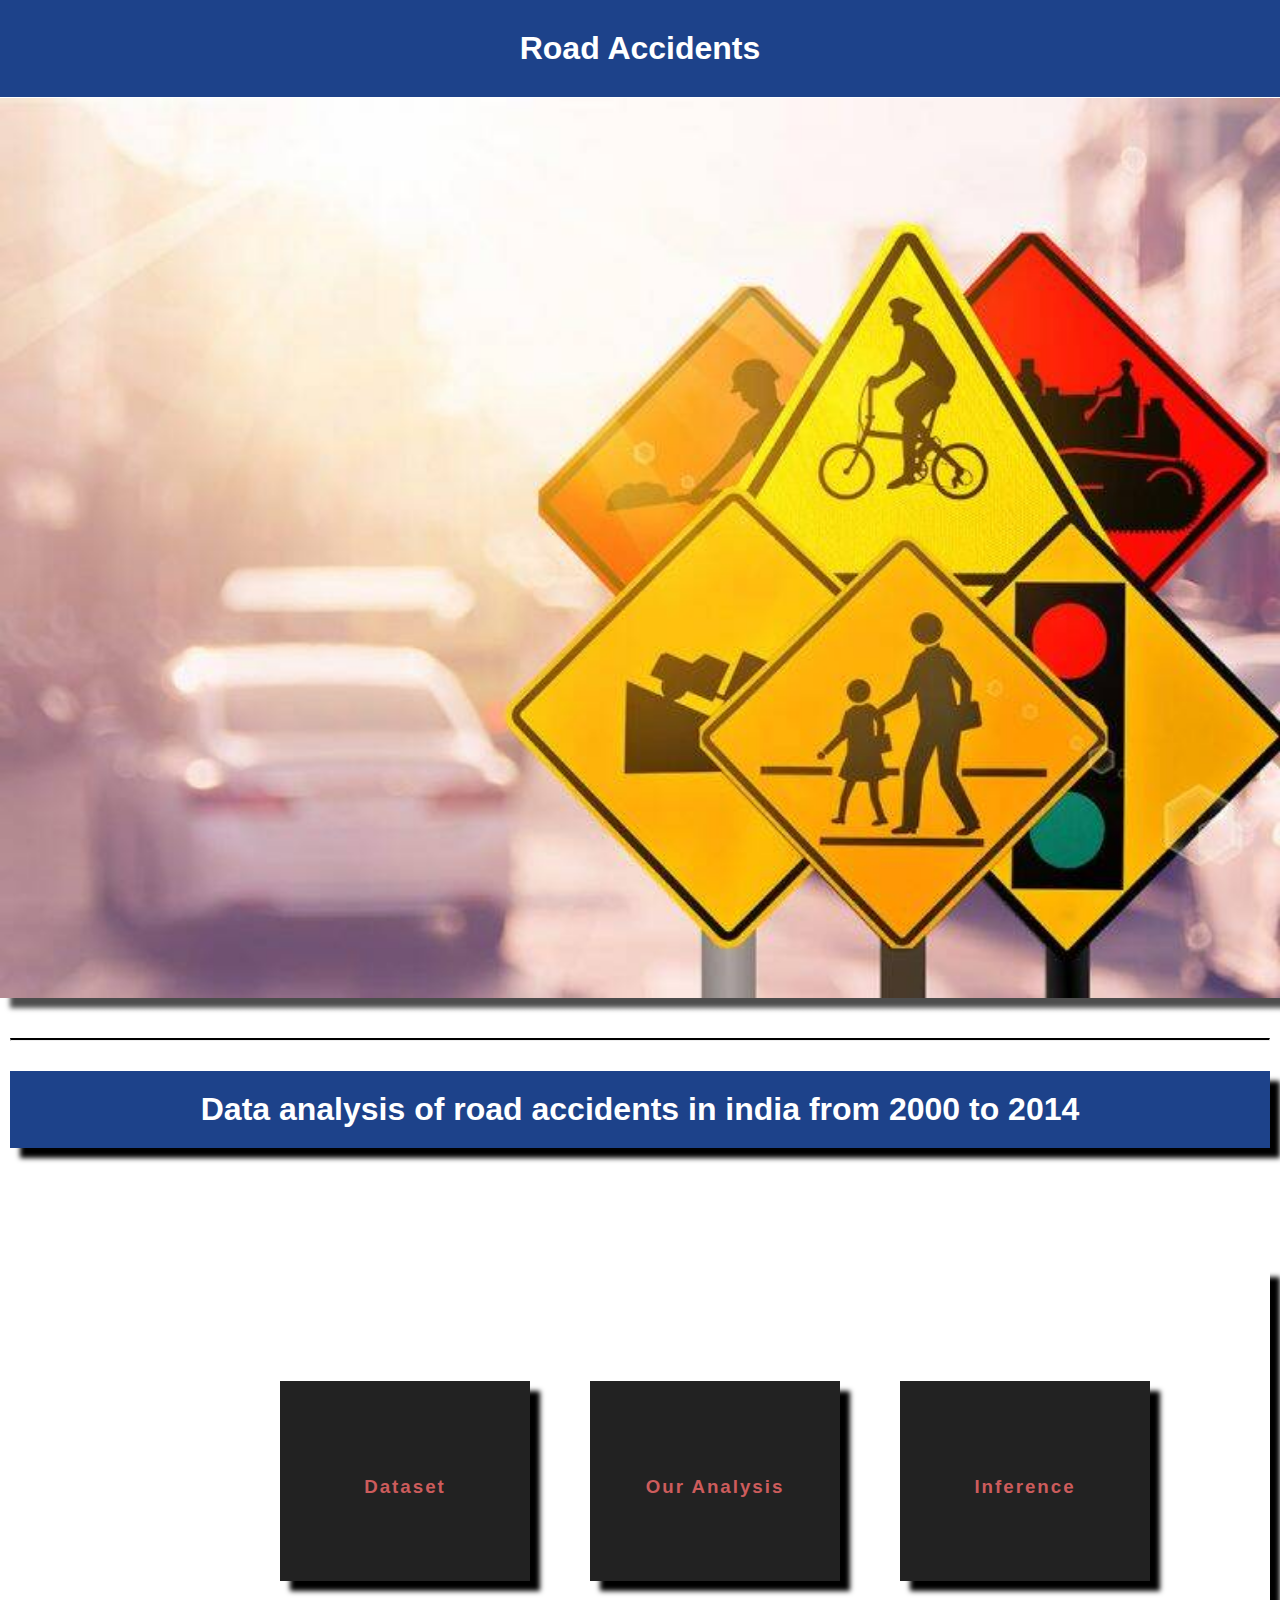
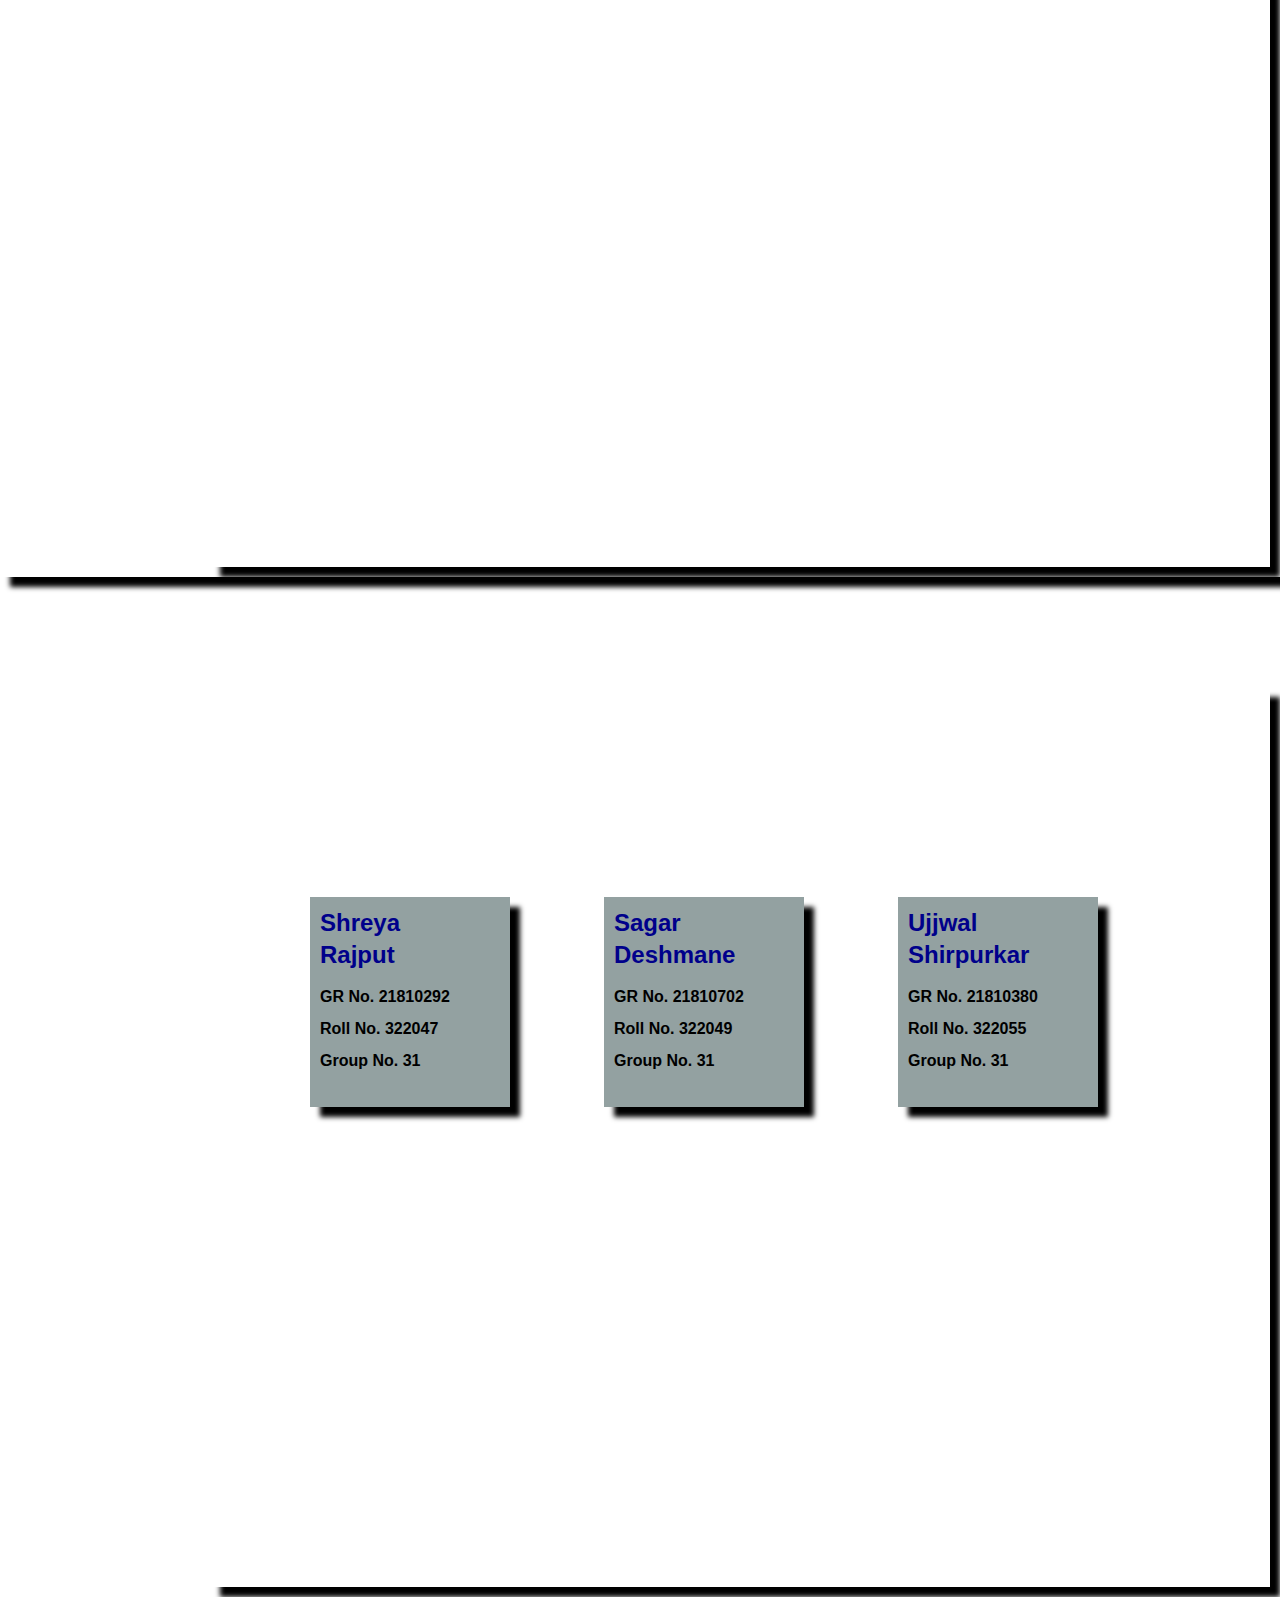
<file: index.html>
<!DOCTYPE html>
<html lang="en">
  <head>
    <meta charset="UTF-8" />
    <meta name="viewport" content="width=device-width, initial-scale=1.0" />
    <title>Road Accidents</title>
    <link rel="stylesheet" href="index.css" />
  </head>
  <body>
    <h1>Road Accidents</h1>
    <div class="udemy1"></div>
    <div class="udemy2">
      <hr style="margin-top: 30px" />

      <h1 class="title">
        Data analysis of road accidents in india from 2000 to 2014
      </h1>

      <br />
      <div class = "sagar">
      <h3>
        <a id="dataset" href="./Dataset.html" target="blank">Dataset</a>
      </h3>
      <h3>
        <a id="inference" href="./ouranalysis.html" target="blank">Our Analysis</a>
      </h3>
      <h3><a id="Schema" href="inferences.html" target="blank"> Inference</a></h3>
    </div>
  </div>
    <div class = "key">
    <div class="sagar">
      <div class="sayali">
        <h2>Shreya <br> Rajput</h2>
        <h4>GR No. 21810292</h4>
        <h4>Roll No. 322047</h4>
        <h4>Group No. 31</h4>
      </div>
      <div class="pratu">
        <h2>Sagar Deshmane</h2>
        <h4>GR No. 21810702</h4>
        <h4>Roll No. 322049</h4>
        <h4>Group No. 31</h4>
      </div>
      <div class="komal">
        <h2>
          Ujjwal <br />
          Shirpurkar
        </h2>
        <h4>GR No. 21810380</h4>
        <h4>Roll No. 322055</h4>
        <h4>Group No. 31</h4>
      </div>
    </div>
  </div>
  </body>
</html>
</file>
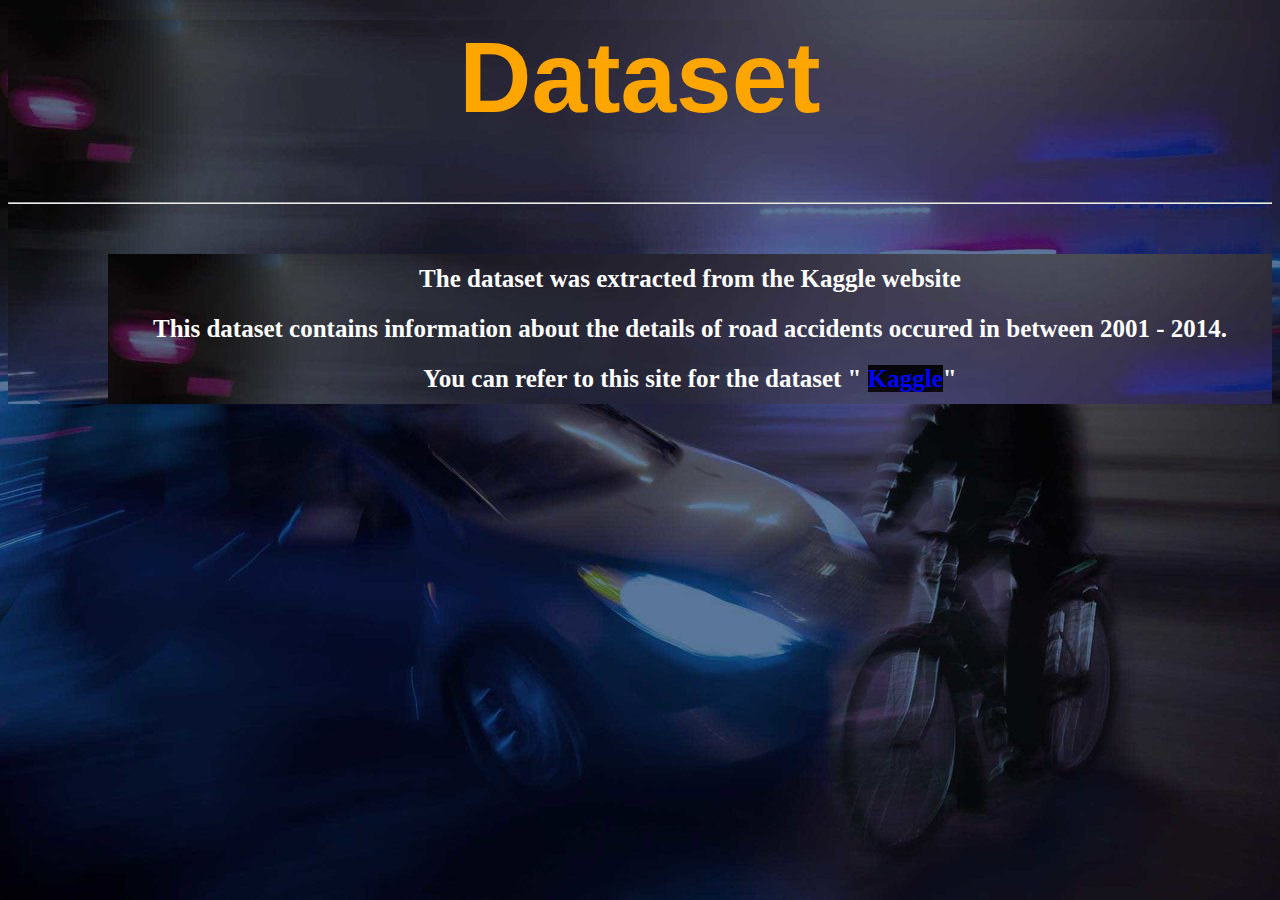
<file: Dataset.html>
<!DOCTYPE html>
<html lang="en">
  <head>
    <meta charset="UTF-8" />
    <meta name="viewport" content="width=device-width, initial-scale=1.0" />
    <link rel="stylesheet" href="Dataset.css" />
    <style type="text/css">
      .tg {
        border-collapse: collapse;
        border-color: #93a1a1;
        border-spacing: 0;
      }

      .tg td {
        background-color: #93a1a1;
        border-color: black;
        border-style: solid;
        border-width: 1px;
        color: #002b36;
        font-family: Arial, sans-serif;
        font-size: 14px;
        overflow: hidden;
        padding: 10px 5px;
        word-break: normal;
      }

      .tg th {
        background-color: black;
        border-color: #93a1a1;
        border-style: solid;
        border-width: 1px;
        color: #fdf6e3;
        font-family: Arial, sans-serif;
        font-size: 14px;
        font-weight: normal;
        overflow: hidden;
        padding: 10px 5px;
        word-break: normal;
      }

      .tg .tg-0lax {
        text-align: left;
        vertical-align: top;
      }
    </style>
    <title>Dataset</title>
  </head>
  <body>
    <h1 style="text-align: center;font-size: 100px;">Dataset</h1>
    <hr style="margin-top: 20px" />
    
    <h4 style="text-align: center;font-size: 25px;">
      The dataset was extracted from the Kaggle website <br />
      This dataset contains information about the details of road accidents occured in between 2001 - 2014.
      <br />
      You can refer to this site for the dataset "
      <a
        href="https://www.kaggle.com/manugupta/road-accidents-in-india?select=only_road_accidents_data3.csv"
        target="blank"
        >Kaggle</a>"
    </h4>
  </body>
</html>
</file>
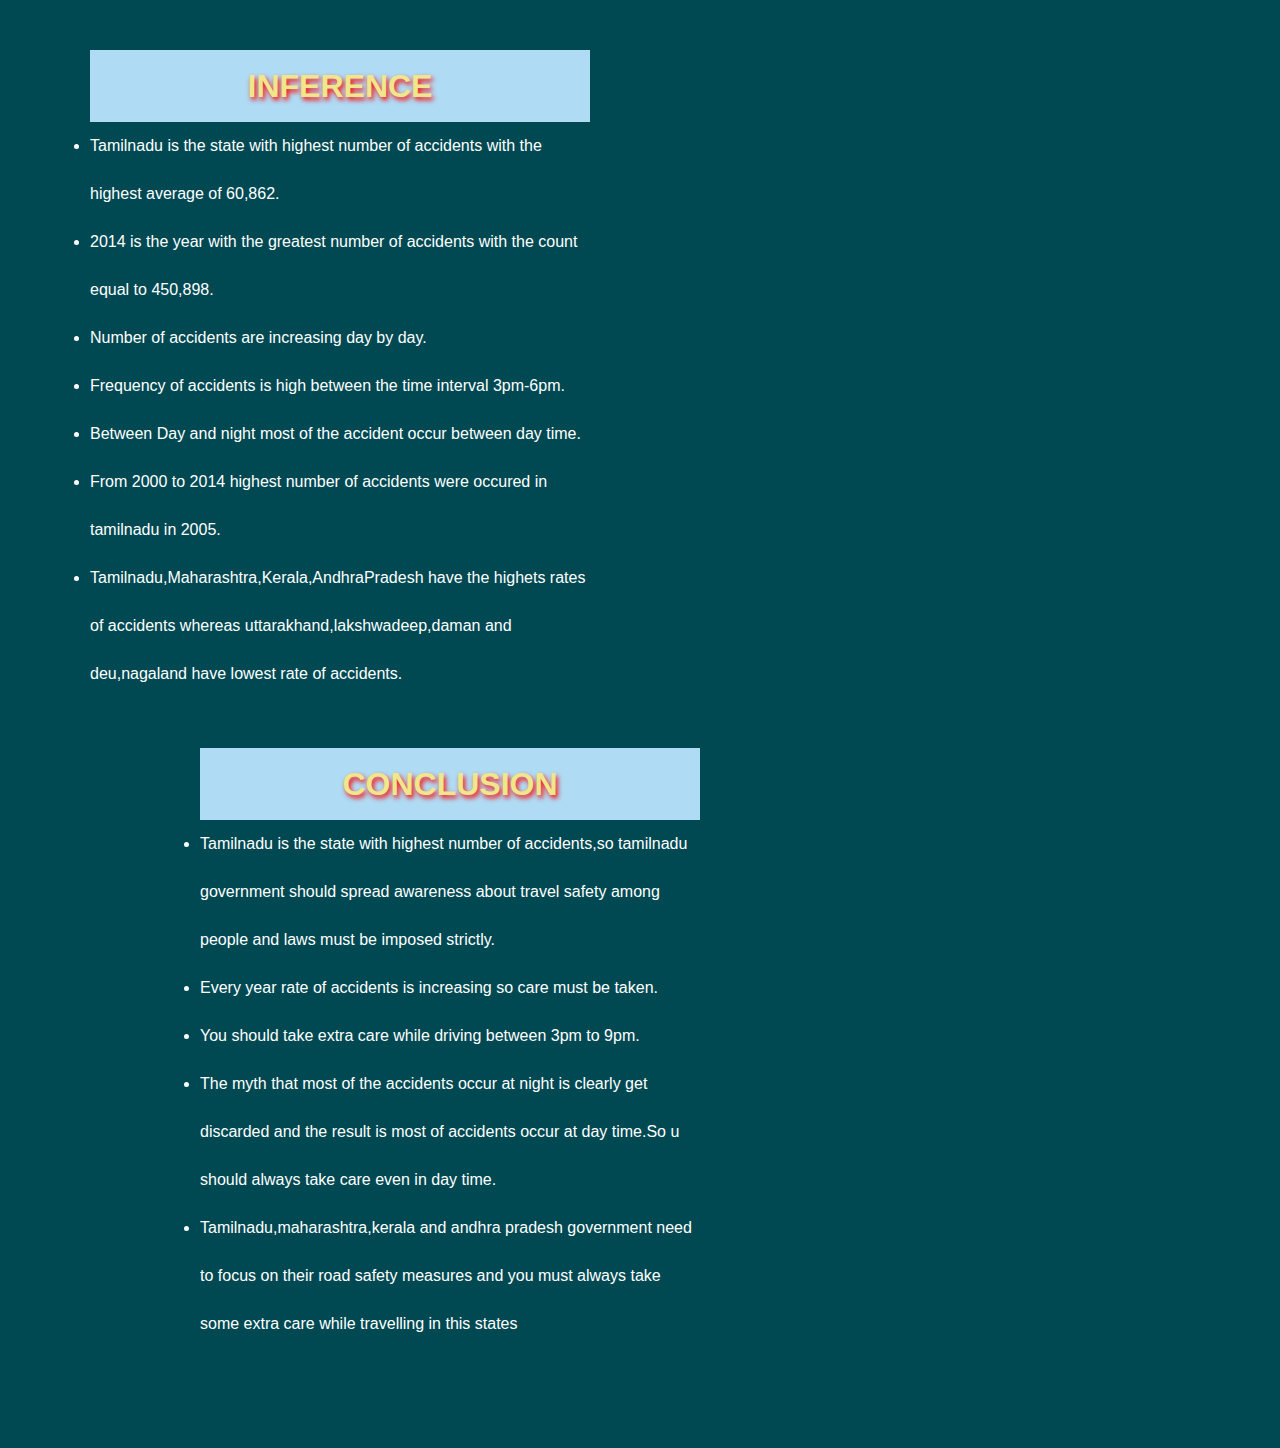
<file: inferences.html>
<!DOCTYPE html>
<html lang="en">
  <head>
    <meta charset="UTF-8" />
    <meta name="viewport" content="width=device-width, initial-scale=1.0" />
    <title>Inferences</title>
    <link rel="stylesheet" href="inferences.css" />
  </head>
  <body>
    <div class = "raju">
      <h1>INFERENCE</h1>
      <ul>
        <li>
          Tamilnadu is the state with highest number of accidents with the highest average of 60,862.
        </li>
        <li>
          2014 is the year with the greatest number of accidents with the count equal to 450,898.
        </li>
        <li>
          Number of accidents are increasing day by day.
        </li>
        <li>
         Frequency of accidents is high between the time interval 3pm-6pm.
        </li>
        <li>
          Between Day and night most of the accident occur between day time.
        </li>
        <li>
          From 2000 to 2014 highest number of accidents were occured in tamilnadu in 2005.
        </li>
        <li>
          Tamilnadu,Maharashtra,Kerala,AndhraPradesh have
          the highets rates of accidents whereas
          uttarakhand,lakshwadeep,daman and deu,nagaland
          have lowest rate of accidents.
        </li>
      </ul>
    </div>
    <div class = 'komal'>
       <h1>CONCLUSION</h1>
      <ul>
        <li>
          Tamilnadu is the state with highest number of accidents,so tamilnadu government should spread awareness about travel safety among people and laws must be imposed strictly.
        </li>
        <li>
          Every year rate of accidents is increasing so care must be taken.
        </li>
        <li>
          You should take extra care while driving between 3pm to 9pm.
        </li>
        <li>The myth that most of the accidents occur at night is clearly get 
        discarded and the result is most of accidents occur at day time.So u
        should always take care even in day time.
       </li>
        <li>
          Tamilnadu,maharashtra,kerala and andhra pradesh government
          need to focus on their road safety measures and you must always
          take some extra care while travelling in this states
        </li>
         
        
      </ul>
    </div>
  </body>
</html>
</file>
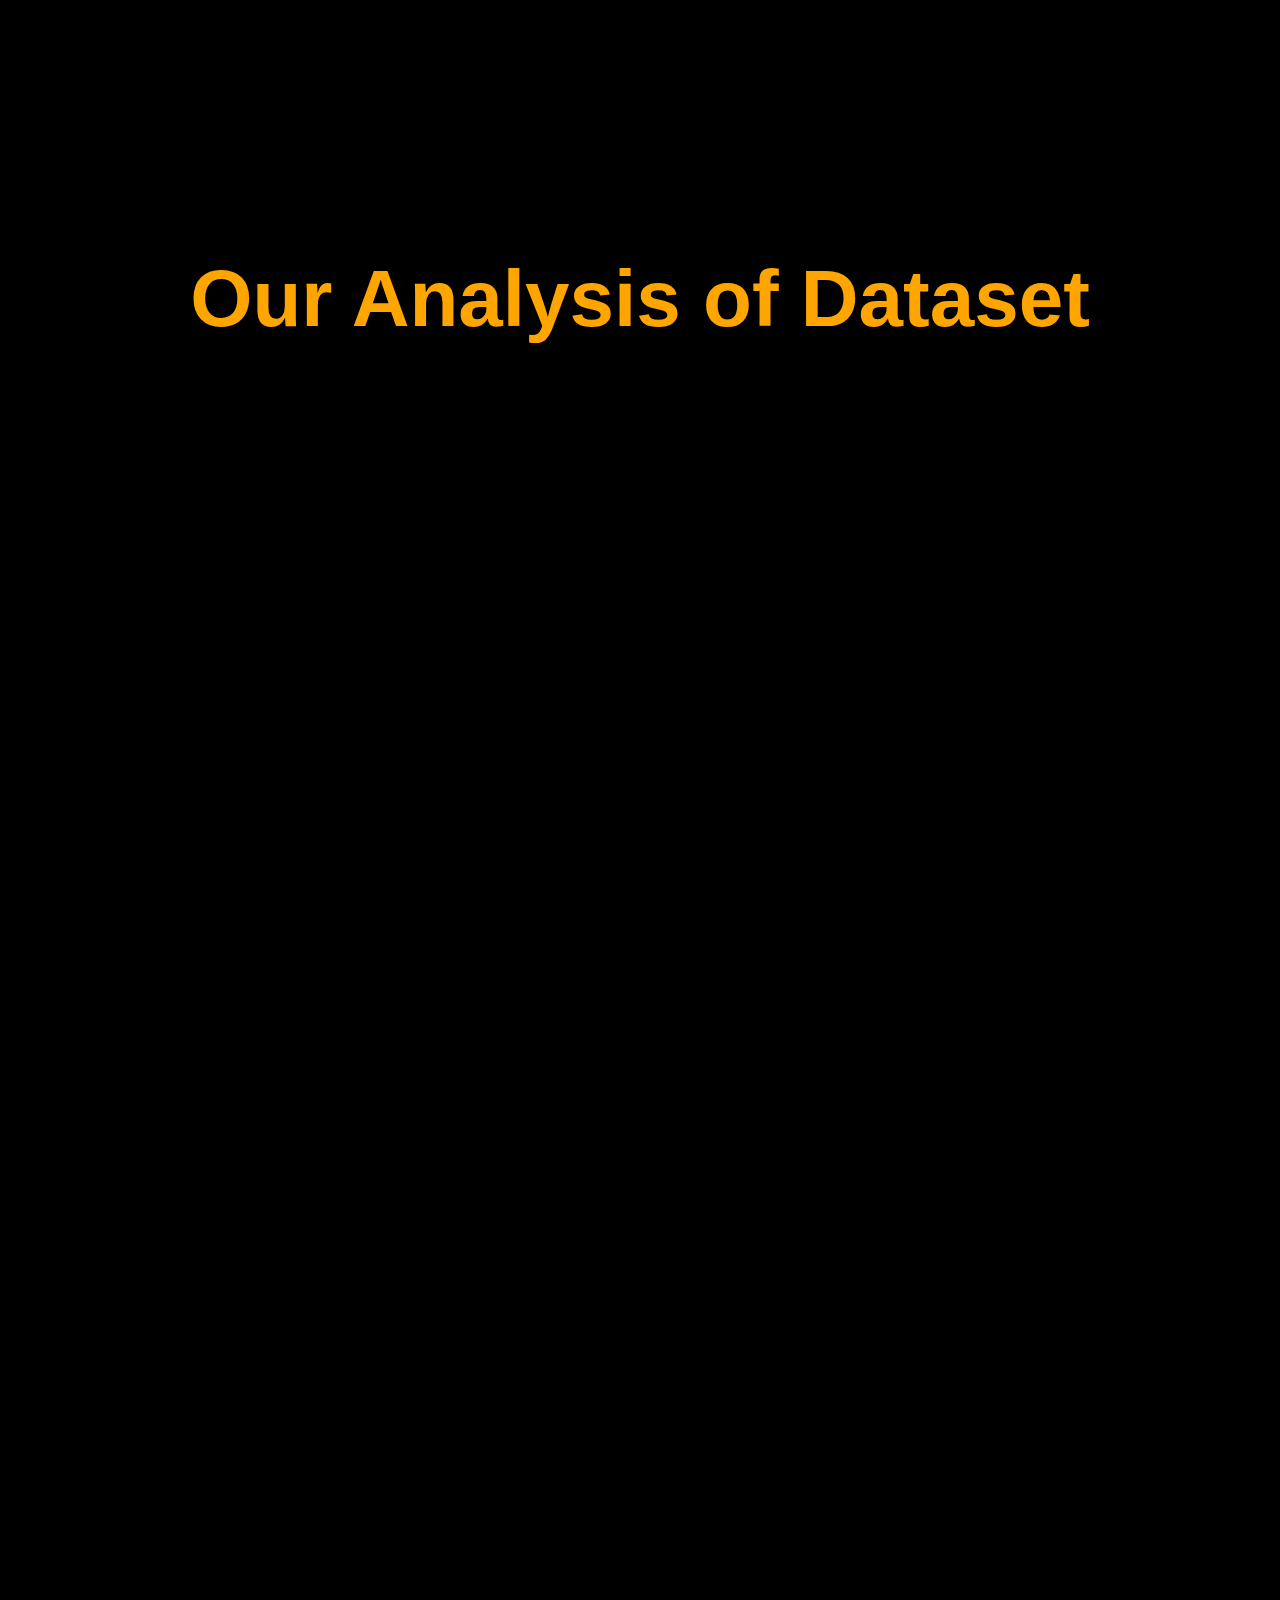
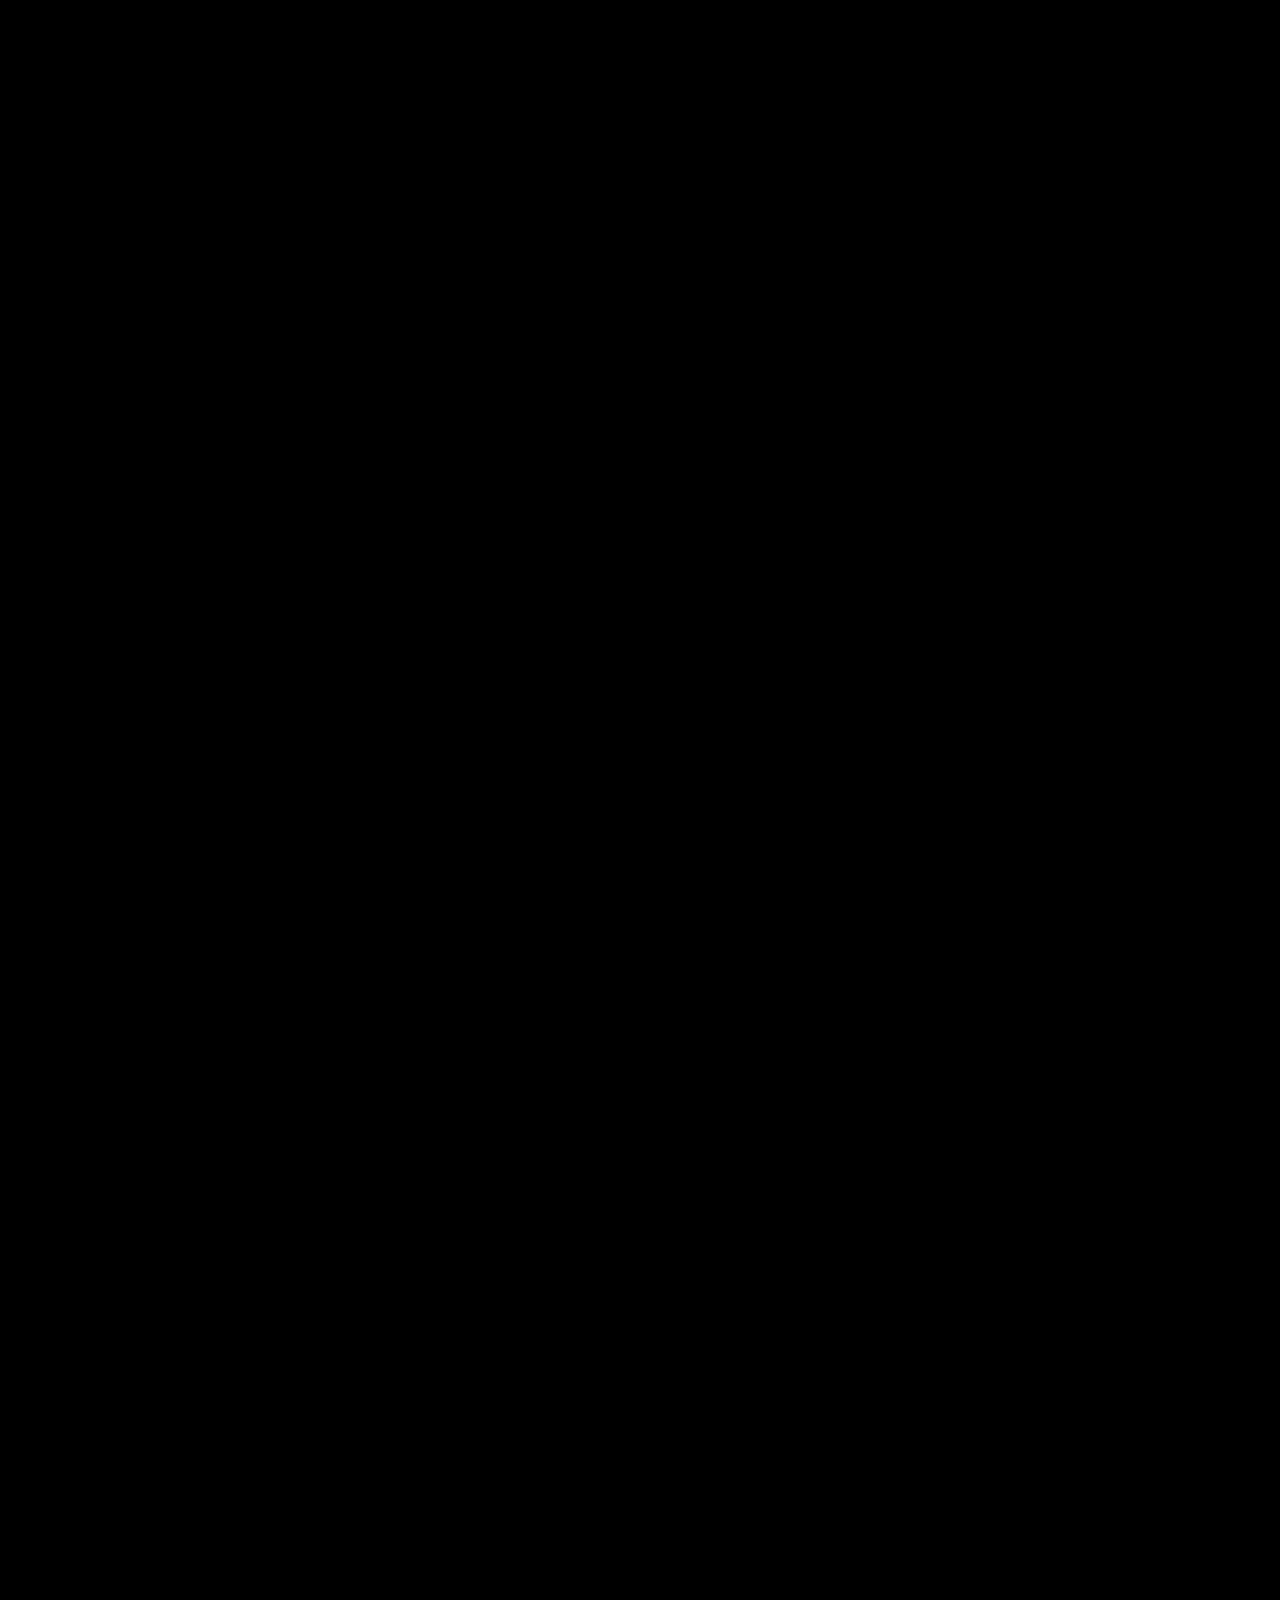
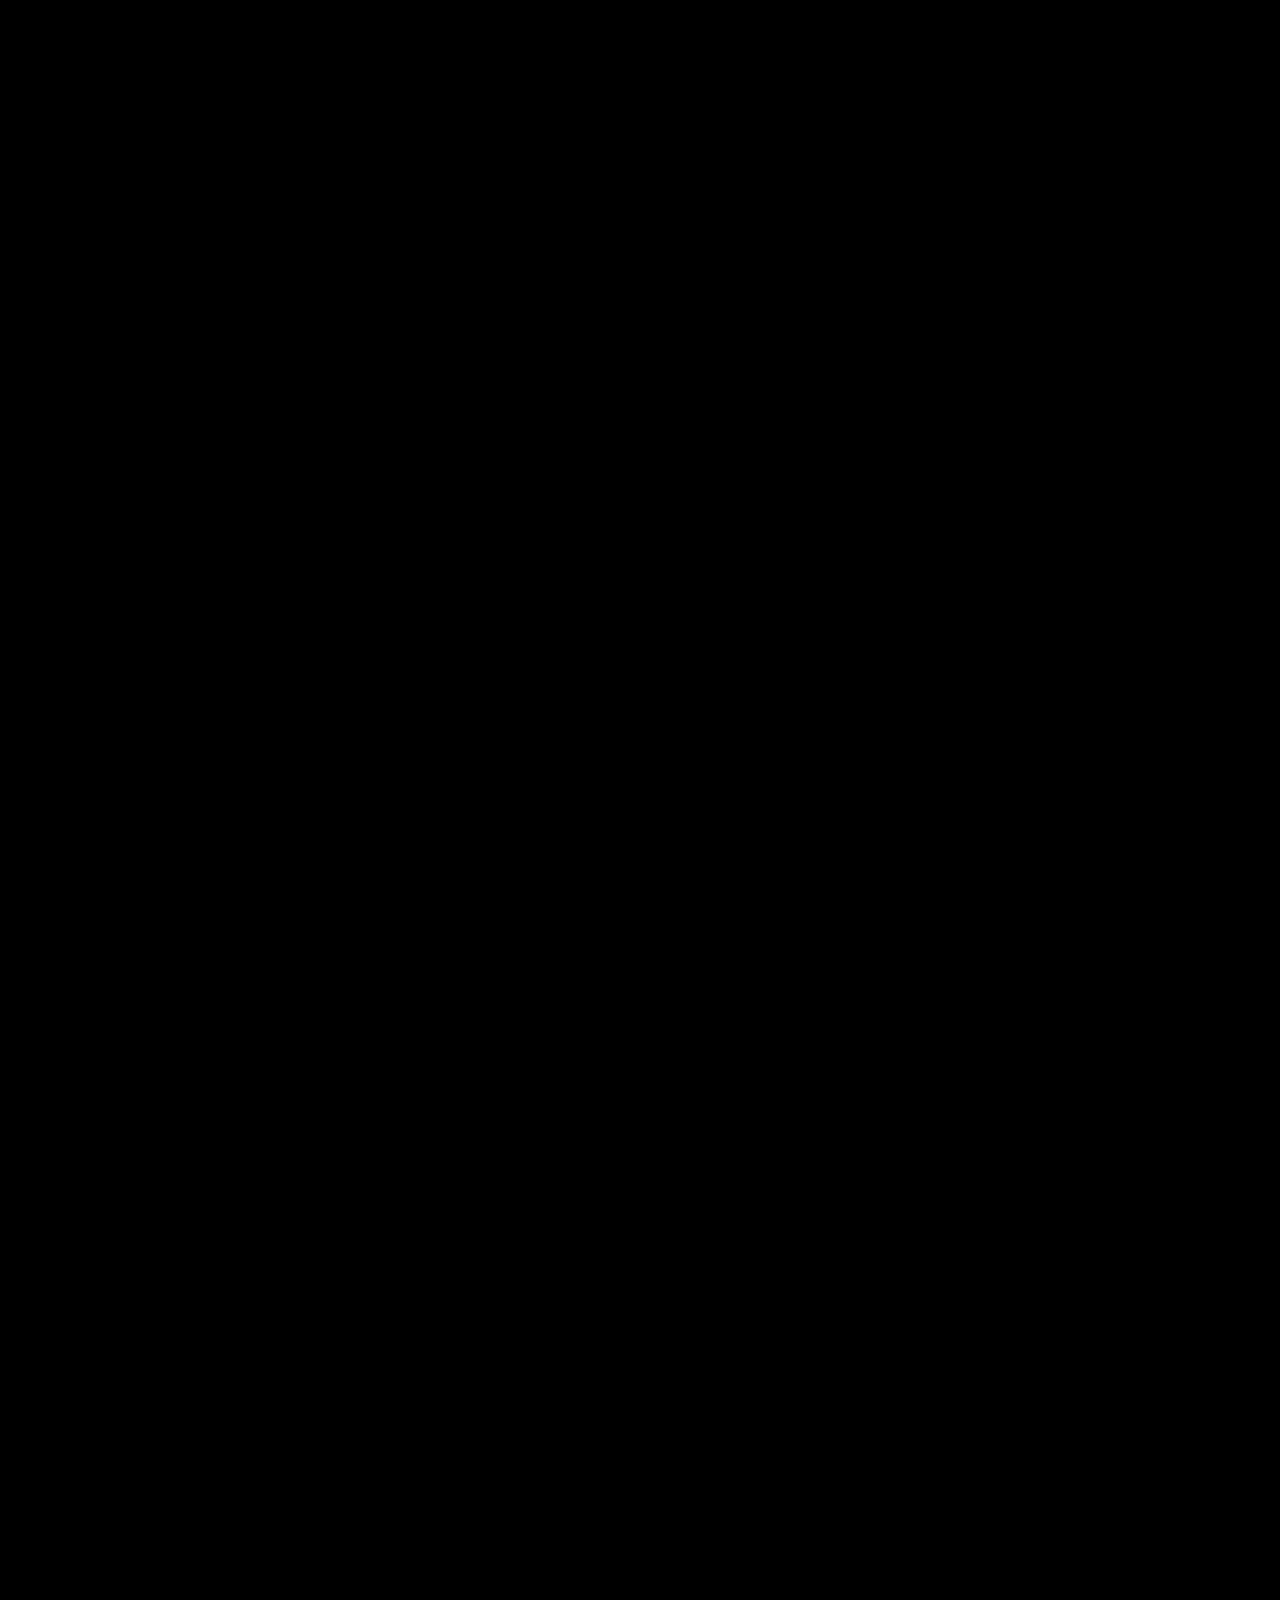
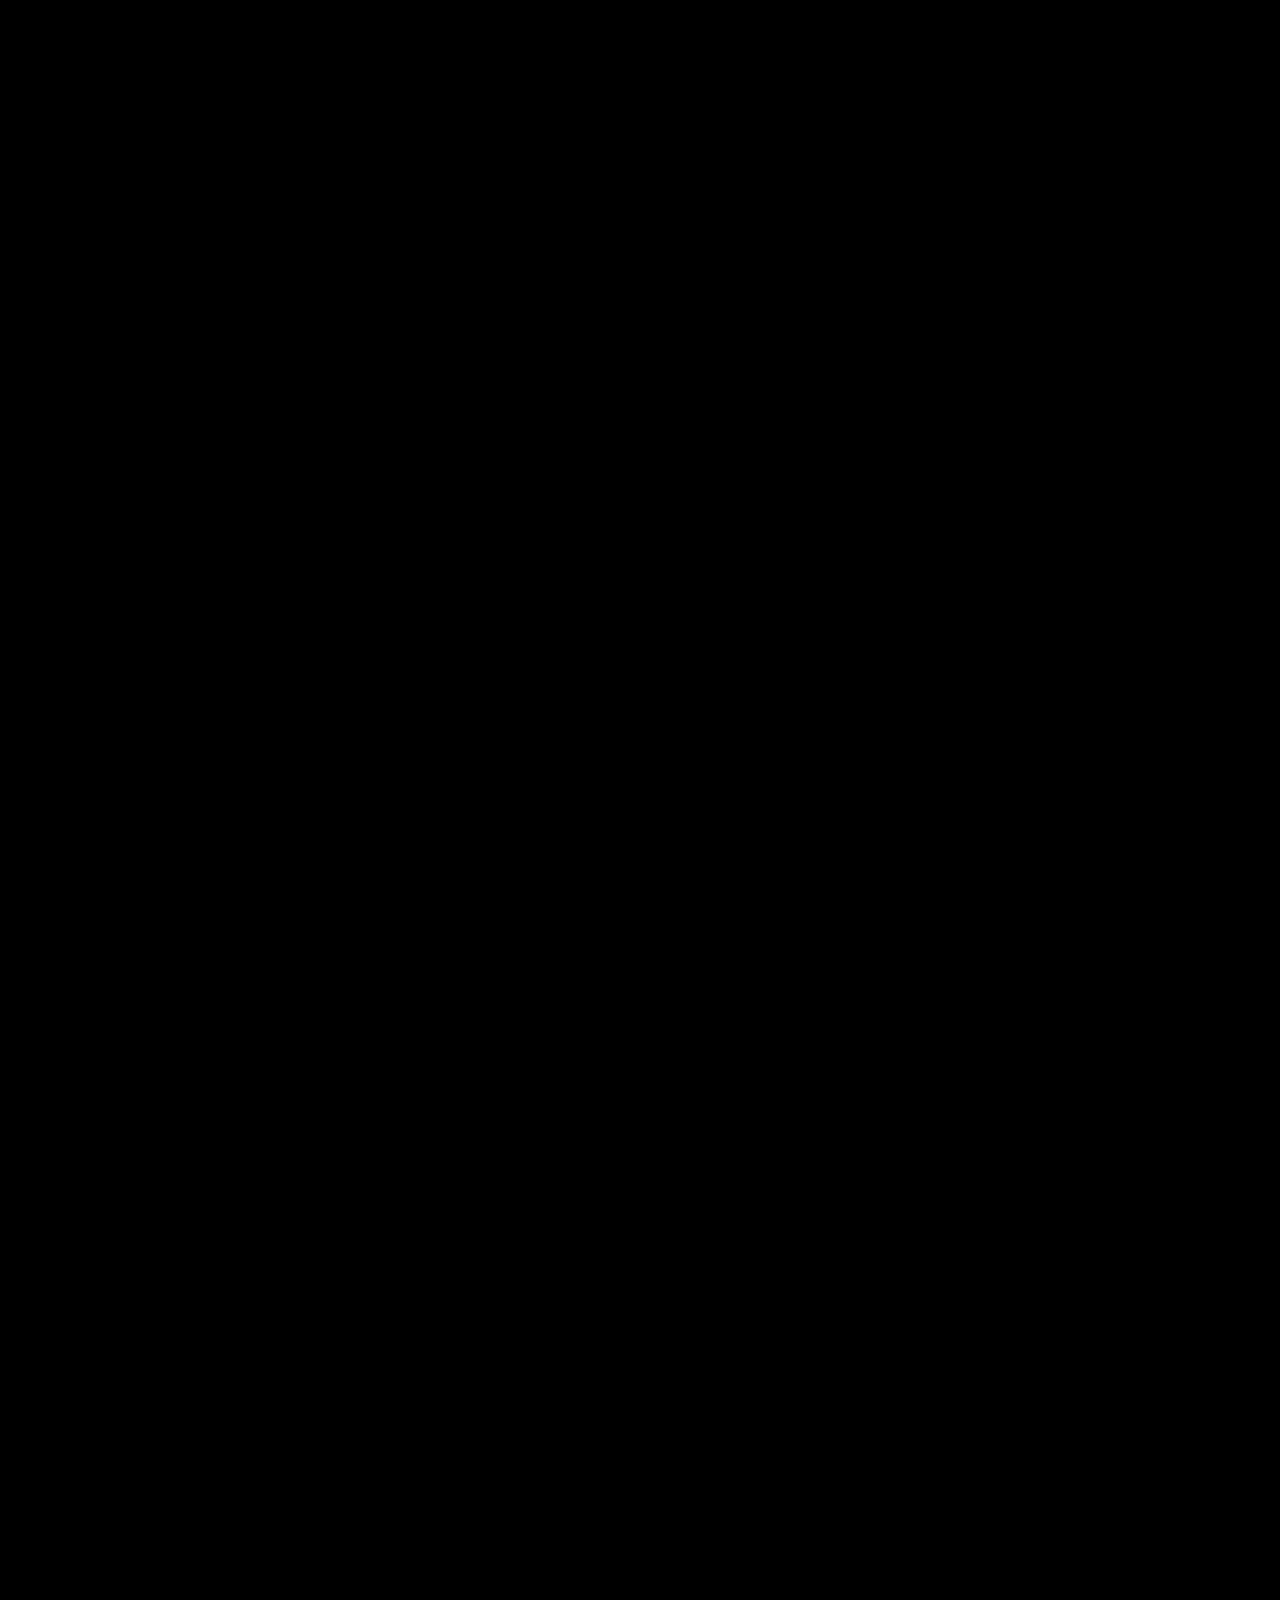
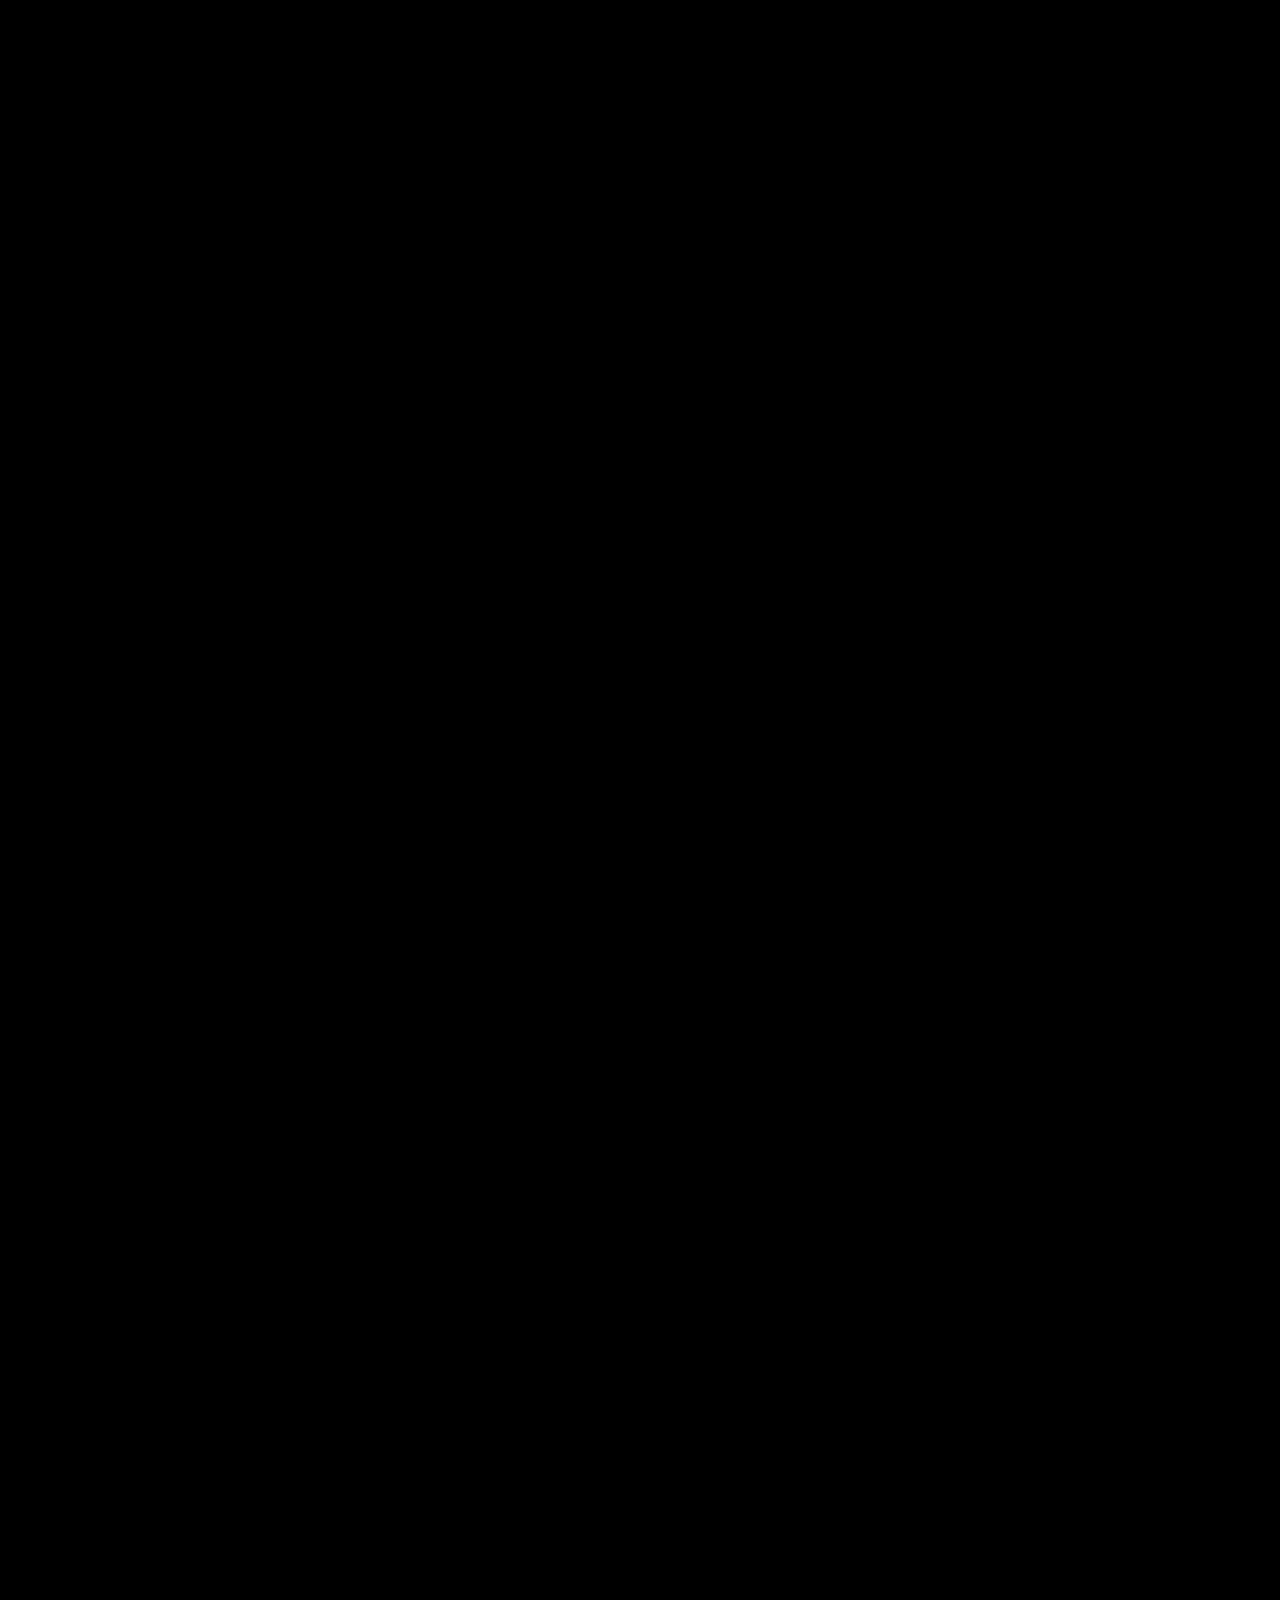
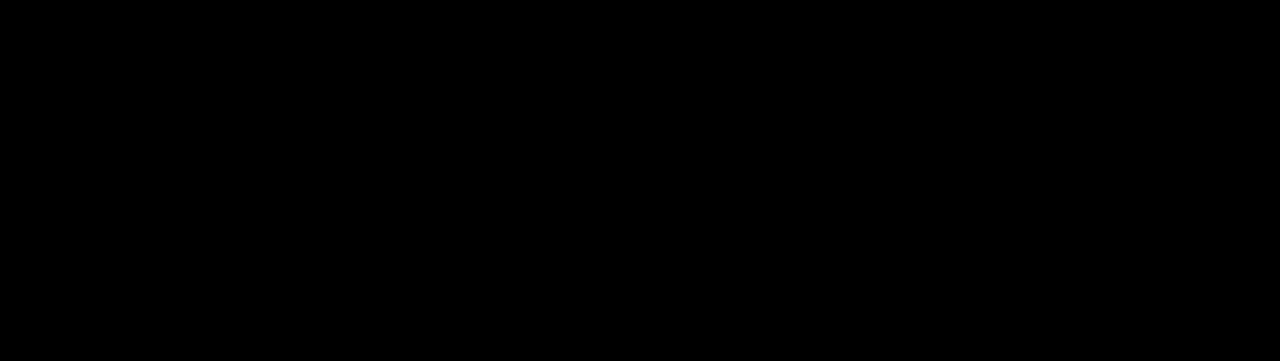
<file: ouranalysis.html>
<!DOCTYPE html>
<html lang="en">
  <head>
    <meta charset="UTF-8" />
    <meta name="viewport" content="width=device-width, initial-scale=1.0" />
    <title>Our Analysis</title>
    <link rel="stylesheet" href="./Schema.css" />
  </head>
  <body>
    <div class="title1"><h1>Our Analysis of Dataset</h1></div>
    <div class="Schema"></div>
    <div class="one"></div>
    <div class="two"></div>
    <div class="three"></div>
    <div class="four"></div>
    <div class="five"></div>
    <div class="six"></div>
    <div class="seven"></div>
  </body>
</html>
</file>
<file: index.css>
* {
  margin: 0;
  padding: 0;
  box-sizing: border-box;
}

h1 {
  color: white;
  background-color: #1D428A;
  text-align: center;
  margin-bottom: 1px;
  padding: 30px;
  font-family: Arial, Helvetica, sans-serif;
}

div {
  min-height: 100vh;
  padding: 10px;
}

.udemy1 {
  background: url("images\\road3.jpg") black;
  background-size: 100% 100%;
  background-repeat: no-repeat;
  background-position: center;
}
.udemy2 {
  background: linear-gradient(
      rgba(255, 255, 255, 0.3),
      rgba(255, 255, 255, 0.3)
    ),
    url("images\\road_accident.jpg") center/cover no-repeat fixed;
}

.key {
  background: url("images\\last.jpg") center/cover no-repeat fixed;
}

.title {
  margin-top: 30px;
  padding: 20px;
  margin-left: 0;
  -webkit-box-shadow: 10px 10px 5px 0px rgba(0, 0, 0, 1);
  -moz-box-shadow: 10px 10px 5px 0px rgba(0, 0, 0, 1);
  box-shadow: 10px 10px 5px 0px rgba(0, 0, 0, 1);
}

hr {
  border-top: 2px solid black;
}

a {
  font-family: Arial, Helvetica, sans-serif;
  text-decoration: none;
  letter-spacing: 2px;
  background: #222;
  color: indianred;
  display: block;
  padding-top: 95px;
  margin-top: 10%;
  margin-left: 60px;
  width: 250px;
  height: 200px;
  text-align: center;
  float: left;
  -webkit-box-shadow: 10px 10px 5px 0px rgba(0, 0, 0, 1);
  -moz-box-shadow: 10px 10px 5px 0px rgba(0, 0, 0, 1);
  box-shadow: 10px 10px 5px 0px rgba(0, 0, 0, 1);
}

.sayali {
  min-height: 210px;
  width: 200px;
  background-color: #93a1a1;
  display: inline-block;
  margin-left: 90px;
  margin-top: 200px;
  line-height: 2em;
}

.pratu {
  min-height: 210px;
  width: 200px;
  background-color: #93a1a1;
  display: inline-block;
  margin-left: 90px;
  margin-top: 200px;
  line-height: 2em;
}

.komal {
  min-height: 210px;
  width: 200px;
  background-color: #93a1a1;
  display: inline-block;
  margin-left: 90px;
  margin-top: 200px;
  line-height: 2em;
}

.raju {
  min-height: 210px;
  width: 200px;
  background-color: #93a1a1;
  display: inline-block;
  margin-left: 90px;
  margin-top: 200px;
  line-height: 2em;
}

h2 {
  font-family: Arial, Helvetica, sans-serif;
  color: #00008b;
  margin-bottom: 10px;
}

h4 {
  font-family: Arial, Helvetica, sans-serif;
}

div {
  -webkit-box-shadow: 10px 10px 5px 0px rgba(0, 0, 0, 1);
  -moz-box-shadow: 10px 10px 5px 0px rgba(0, 0, 0, 1);
  box-shadow: 10px 10px 5px 0px rgba(0, 0, 0, 1);
}
.sagar{
  align-items: center;
  margin-left:200px;
  margin-top: 100px;
}
</file>
<file: Dataset.css>
* {
  background: url('images\\bicycle-accident-attorney-walpole-norwood-dedham-westwood-ma-background.jpg');
}

h1 {
  color: orange;
  text-align: center;
  font-family: Calibri, Helvetica, sans-serif;
  margin-top: 20px;
  size: 3em;
}

h4 {
  color: #FFFFFF;
  font-family: Calibri;
  margin-left: 100px;
  line-height: 2em;
  margin-top: 50px;
}

a {
  text-decoration: none;
  color: blue;
}

table {
  margin-top: 20px;
}
img {
  width: 200px;
  height: 200px;
  margin-top: 20px;
  margin-left: 50px;
  margin-bottom: 30px;
  float: left;
}
</file>
<file: inferences.css>
* {
  margin: 0;
  padding: 0;
  box-sizing: border-box;
  background-color: #004953;
}
h1 {
  color: #F0E68C;
  background-color: #AFDBF5;
  size: 3em;
  font-family: Arial, Helvetica, sans-serif;
  text-align: center;
  padding: 20px;
  text-shadow: 2px 3px 5px red;
}
div {
  margin-left: 50px;
}

ul {
  color: white;
  font-family: Arial, Helvetica, sans-serif;
  line-height: 3em;
}
.raju {
  float: left;
  min-height: 500px;
  width: 500px;
  background-color: #93a1a1;
  display: inline-block;
  margin-left: 90px;
  margin-top: 50px;
  line-height: 2em;
}
.komal {
  min-height: 500px;
  width: 500px;
  background-color: #93a1a1;
  display: inline-block;
  margin-left: 200px;
  margin-top: 50px;
  line-height: 2em;
  margin-bottom: 100px;
}
</file>
<file: Schema.css>
* {
  background-color:black;

}

div {
  min-height: 100vh;
}

.title1 {
  color: orange;
  text-align: center;
  font-family: Calibri, Helvetica, sans-serif;
}

.Schema {
  background: url("images\\fcv.png") center no-repeat fixed;
  background-size: 80% 80%;
}


.one {
  background: url("images\\2.png") center no-repeat fixed;
}

.two {
  background: url("images\\3.png") center no-repeat fixed;
}

.three {
  background: url("images\\4.png") center no-repeat fixed;
  background-size: 80% 80%;
}

.four {
  background: url("images\\5.png") center no-repeat fixed;

}

.five {
  background: url("images\\6.png") center no-repeat fixed;
}

.six {
  background: url("images\\7.png") center no-repeat fixed;
}

.seven {
  background: url("images\\8.png") center no-repeat fixed;
  background-size: 80% 80%;
}

h1 {
  margin-top: 20%;
  font-size: 5em;
}
</file>
